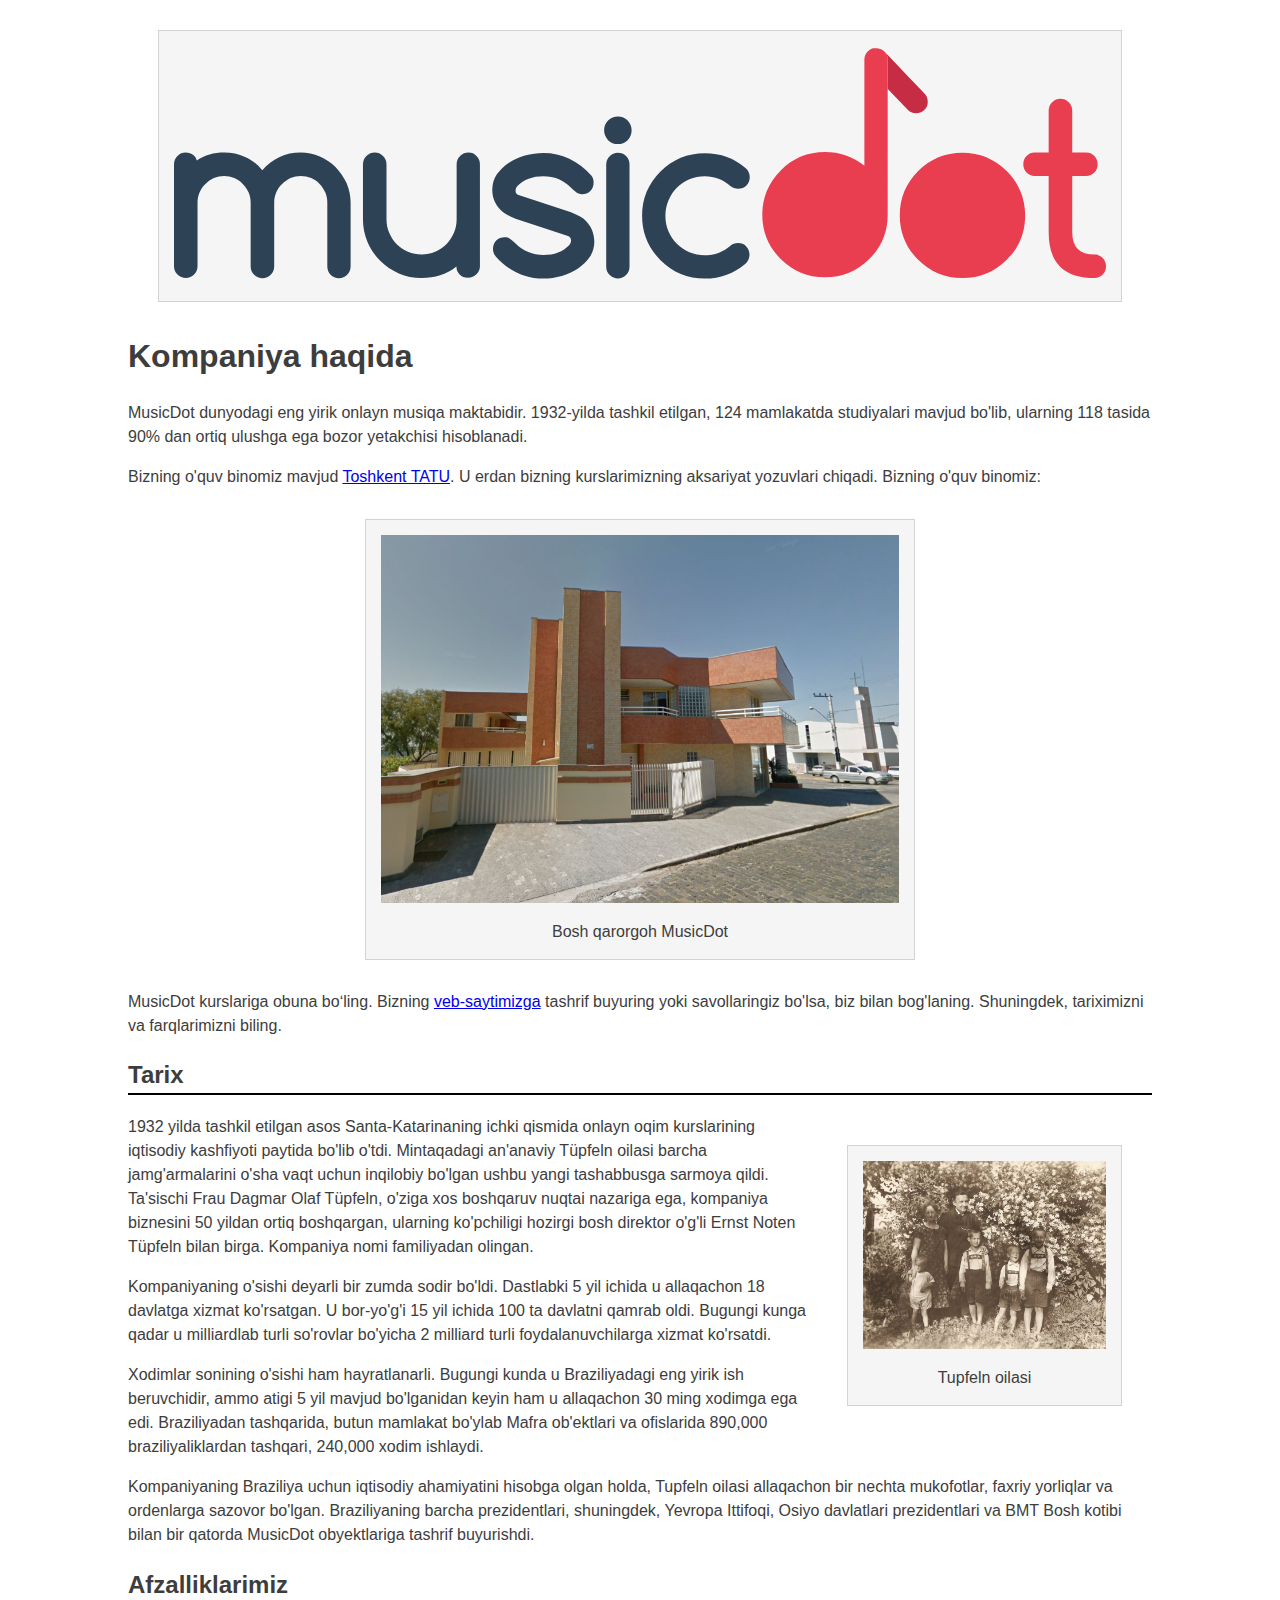
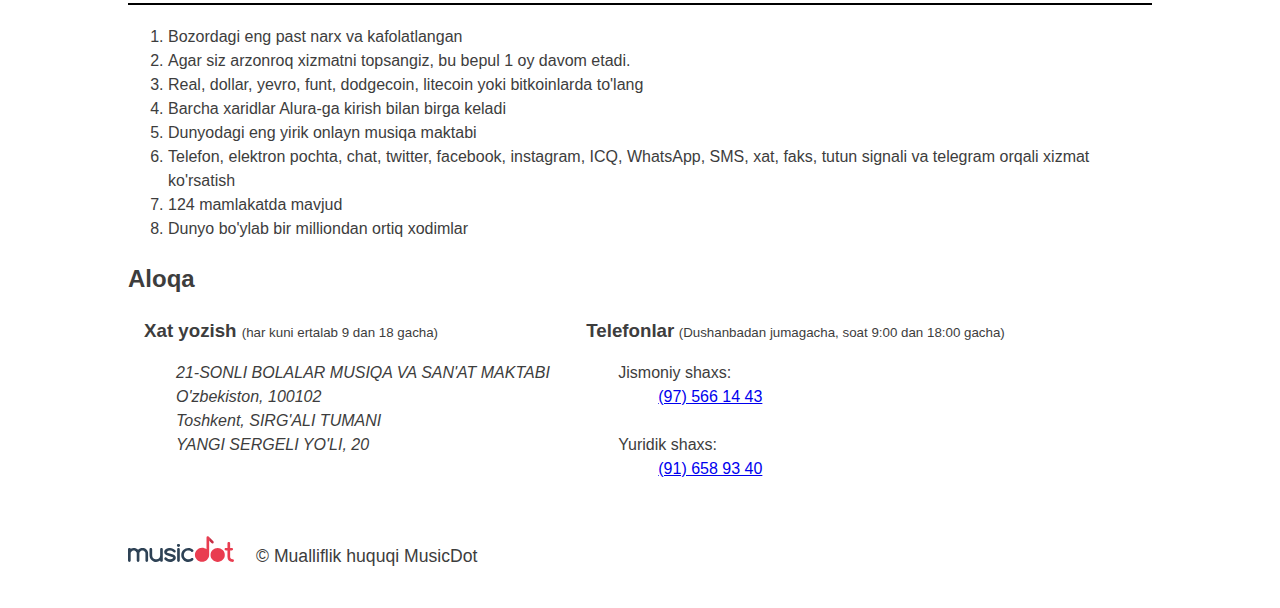
<file: about.html>
<!DOCTYPE html>
<html lang="pt-BR">

<head>
    <meta charset="utf-8">
    <meta name="viewport" content="width=device-width">
    <title>Biz haqimizda</title>
    <link rel="icon" type="image/x-icon" href="img/favicon.ico">
    <link rel="stylesheet" href="css/sobre.css">
    <link rel="icon" href="img/favicon.ico">
</head>

<body>
    <figure>
        <img src="img/logo.svg" title="MusicDot" />
    </figure>

    <h1 class="Titulo">Kompaniya haqida</h1>


    <p>MusicDot dunyodagi eng yirik onlayn musiqa maktabidir. 1932-yilda tashkil etilgan, 124 mamlakatda studiyalari mavjud bo'lib, ularning 118 tasida 90% dan ortiq ulushga ega bozor yetakchisi hisoblanadi.</p>

    <p>Bizning o'quv binomiz mavjud <a
            href="https://www.google.com.br/maps/place/%D0%A2%D0%B0%D1%88%D0%BA%D0%B5%D0%BD%D1%82%D1%81%D0%BA%D0%B8%D0%B9+%D0%A3%D0%BD%D0%B8%D0%B2%D0%B5%D1%80%D1%81%D0%B8%D1%82%D0%B5%D1%82+%D0%98%D0%BD%D1%84%D0%BE%D1%80%D0%BC%D0%B0%D1%86%D0%B8%D0%BE%D0%BD%D0%BD%D1%8B%D1%85+%D0%A2%D0%B5%D1%85%D0%BD%D0%BE%D0%BB%D0%BE%D0%B3%D0%B8%D0%B9/@41.3409263,69.2845451,17z/data=!4m12!1m6!3m5!1s0x38ae8b534175ed31:0x52a8f9d9414a2ad8!2z0KLQsNGI0LrQtdC90YLRgdC60LjQuSDQo9C90LjQstC10YDRgdC40YLQtdGCINCY0L3RhNC-0YDQvNCw0YbQuNC-0L3QvdGL0YUg0KLQtdGF0L3QvtC70L7Qs9C40Lk!8m2!3d41.3409263!4d69.2867338!3m4!1s0x38ae8b534175ed31:0x52a8f9d9414a2ad8!8m2!3d41.3409263!4d69.2867338"
            target="_blank">Toshkent TATU</a>. U erdan bizning kurslarimizning aksariyat yozuvlari chiqadi. Bizning o'quv binomiz:</p>



    <figure class="matriz-musicdot">
        <img src="img/matriz-musicdot.png" title="Marshrut musicdot" />
        <figcaption>Bosh qarorgoh MusicDot</figcaption>
    </figure>




    <p>MusicDot kurslariga obuna boʻling. Bizning <a href="index.html">veb-saytimizga</a> tashrif buyuring yoki savollaringiz bo'lsa, biz bilan bog'laning. Shuningdek, tariximizni va farqlarimizni biling.</p>


    <h2 class="subtitulo" id="História">Tarix</h2>
    <figure class="familia-tupfeln">
        <img src="img/familia-tupfeln.jpg" title="Foto da família tüpfeln" />
        <figcaption>Tupfeln oilasi</figcaption>
    </figure>


    <p>1932 yilda tashkil etilgan asos Santa-Katarinaning ichki qismida onlayn oqim kurslarining iqtisodiy
         kashfiyoti paytida bo'lib o'tdi. Mintaqadagi an'anaviy Tüpfeln oilasi barcha jamg'armalarini o'sha 
         vaqt uchun inqilobiy bo'lgan ushbu yangi tashabbusga sarmoya qildi. Ta'sischi Frau Dagmar Olaf 
         Tüpfeln, o'ziga xos boshqaruv nuqtai nazariga ega, kompaniya biznesini 50 yildan ortiq boshqargan, 
         ularning ko'pchiligi hozirgi bosh direktor o'g'li Ernst Noten Tüpfeln bilan birga. Kompaniya nomi 
         familiyadan olingan.</p>

    <p>Kompaniyaning o'sishi deyarli bir zumda sodir bo'ldi. Dastlabki 5 yil ichida u allaqachon 18 davlatga 
        xizmat ko'rsatgan. U bor-yo'g'i 15 yil ichida 100 ta davlatni qamrab oldi. Bugungi kunga qadar u 
        milliardlab turli so'rovlar bo'yicha 2 milliard turli foydalanuvchilarga xizmat ko'rsatdi.</p>

    <p>Xodimlar sonining o'sishi ham hayratlanarli. Bugungi kunda u Braziliyadagi eng yirik ish beruvchidir, 
        ammo atigi 5 yil mavjud bo'lganidan keyin ham u allaqachon 30 ming xodimga ega edi. Braziliyadan 
        tashqarida, butun mamlakat bo'ylab Mafra ob'ektlari va ofislarida 890,000 braziliyaliklardan tashqari, 
        240,000 xodim ishlaydi.</p>

    <p>Kompaniyaning Braziliya uchun iqtisodiy ahamiyatini hisobga olgan holda, Tupfeln oilasi allaqachon 
        bir nechta mukofotlar, faxriy yorliqlar va ordenlarga sazovor bo'lgan. Braziliyaning barcha 
        prezidentlari, shuningdek, Yevropa Ittifoqi, Osiyo davlatlari prezidentlari va BMT Bosh kotibi 
        bilan bir qatorda MusicDot obyektlariga tashrif buyurishdi.</p>
    <h2 class="subtitulo" id="Diferenciais">Afzalliklarimiz</h2>
    <ol>
        <li>Bozordagi eng past narx va kafolatlangan </li>
        <li>Agar siz arzonroq xizmatni topsangiz, bu bepul 1 oy davom etadi.</li>
        <li>Real, dollar, yevro, funt, dodgecoin, litecoin yoki bitkoinlarda to'lang</li>
        <li>Barcha xaridlar Alura-ga kirish bilan birga keladi</li>
        <li>Dunyodagi eng yirik onlayn musiqa maktabi</li>
        <li>Telefon, elektron pochta, chat, twitter, facebook, instagram, ICQ, WhatsApp, SMS, xat, faks, tutun signali va telegram orqali xizmat ko'rsatish</li>
        <li>124 mamlakatda mavjud</li>
        <li>Dunyo bo'ylab bir milliondan ortiq xodimlar</li>
    </ol>
    <h2 id="Contato" class="Titulo">Aloqa</h2>
    <div class="contato__secao">
        <h3 class="contato__subtitulo"> Xat yozish </h3>
        <small> (har kuni ertalab 9 dan 18 gacha) </small>

        <address class="contato__info">
            21-SONLI BOLALAR MUSIQA VA SAN'AT MAKTABI
            <br>
            O'zbekiston, 100102
            <br>
            Toshkent, SIRG'ALI TUMANI 
            <br>
            YANGI SERGELI YO'LI, 20
        </address>
    </div>

    <div class="contato__secao contato__secao--telefone">
        <h3 class="contato__subtitulo">Telefonlar</h3>
        <small> (Dushanbadan jumagacha, soat 9:00 dan 18:00 gacha) </small>

        <dl class="contato__info">
            <dt class="contato__info--titulo">Jismoniy shaxs: </dt>
            <dd class="contato__info--descricao"> <a href="tel://114118-3319">(97) 566 14 43</a> </dd>
            <br>
            <dt class="contato__info--titulo">Yuridik shaxs: </dt>
            <dd class="contato__info--descricao"> <a href="tel://114118-2172"> (91) 658 93 40 </a> </dd>
        </dl>
    </div>
    <footer class="rodape" >
        <img src="img/logo.svg" title="Logo da musicdot" class="rodape__logo">
        <p class="rodape__copyright"> &copy; Mualliflik huquqi MusicDot </p>
    </footer>
</body>

</html>
</file>
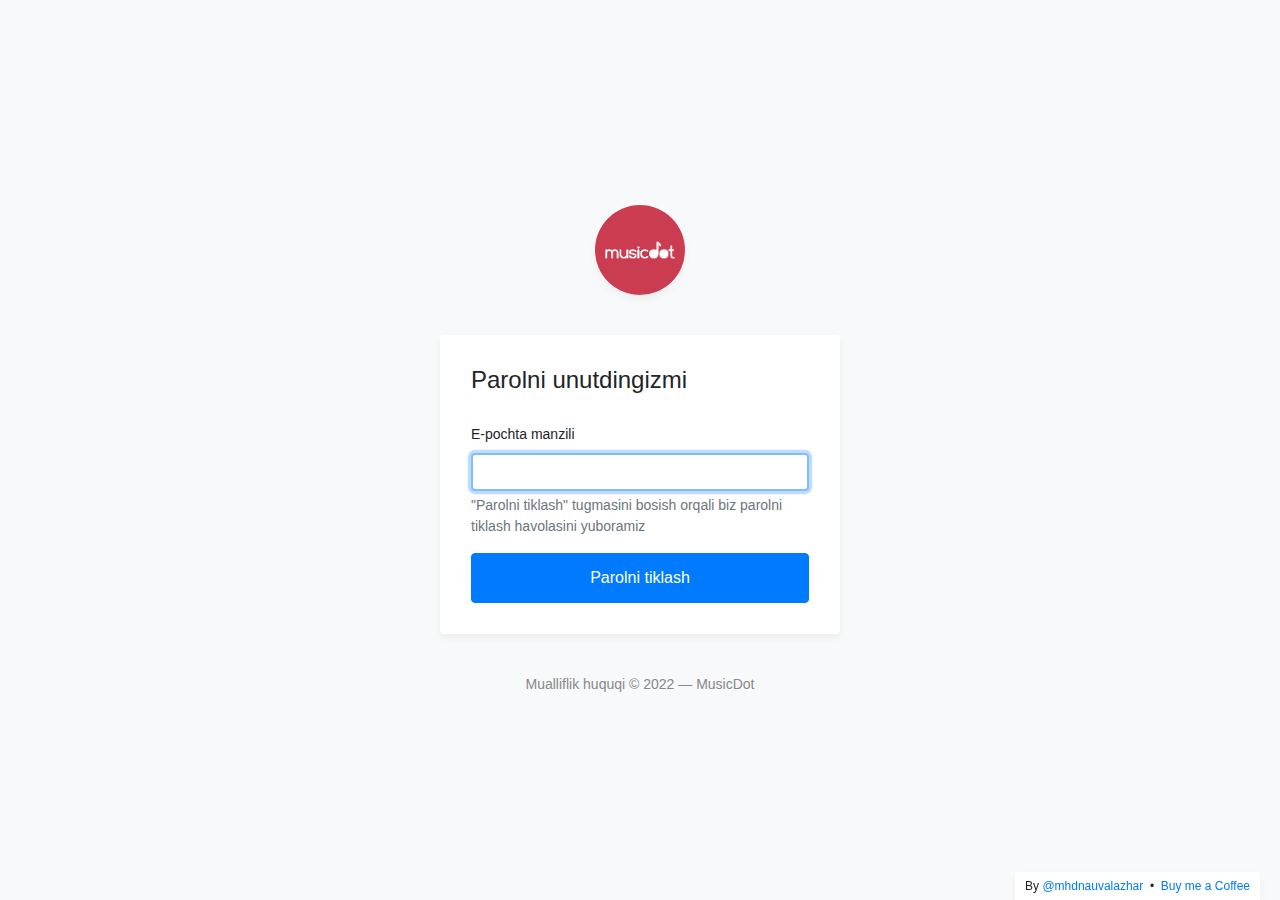
<file: forgot.html>
<!DOCTYPE html>
<html lang="en">
<head>
	<meta charset="utf-8">
	<meta name="author" content="Kodinger">
	<meta name="viewport" content="width=device-width,initial-scale=1">
	<title>Parolni tiklash</title>
	<link rel="stylesheet" href="https://stackpath.bootstrapcdn.com/bootstrap/4.3.1/css/bootstrap.min.css" integrity="sha384-ggOyR0iXCbMQv3Xipma34MD+dH/1fQ784/j6cY/iJTQUOhcWr7x9JvoRxT2MZw1T" crossorigin="anonymous">
	<link rel="stylesheet" type="text/css" href="css/my-login.css">
	<link rel="icon" href="img/favicon.ico">
</head>
<body class="my-login-page">
	<section class="h-100">
		<div class="container h-100">
			<div class="row justify-content-md-center align-items-center h-100">
				<div class="card-wrapper">
					<div class="brand">
						<img src="img/logomusic.png" alt="bootstrap 4 login page">
					</div>
					<div class="card fat">
						<div class="card-body">
							<h4 class="card-title">Parolni unutdingizmi</h4>
							<form method="POST" class="my-login-validation" novalidate="">
								<div class="form-group">
									<label for="email">E-pochta manzili</label>
									<input id="email" type="email" class="form-control" name="email" value="" required autofocus>
									<div class="invalid-feedback">
										Elektron pochta manzili yaroqsiz
									</div>
									<div class="form-text text-muted">
										"Parolni tiklash" tugmasini bosish orqali biz parolni tiklash havolasini yuboramiz
									</div>
								</div>

								<div class="form-group m-0">
									<button type="submit" class="btn btn-primary btn-block">
										Parolni tiklash
									</button>
								</div>
							</form>
						</div>
					</div>
					<div class="footer">
						Mualliflik huquqi &copy; 2022 &mdash; MusicDot
					</div>
				</div>
			</div>
		</div>
	</section>

	<script src="https://code.jquery.com/jquery-3.3.1.slim.min.js" integrity="sha384-q8i/X+965DzO0rT7abK41JStQIAqVgRVzpbzo5smXKp4YfRvH+8abtTE1Pi6jizo" crossorigin="anonymous"></script>
	<script src="js/my-login.js"></script>
</body>
</html>
</file>
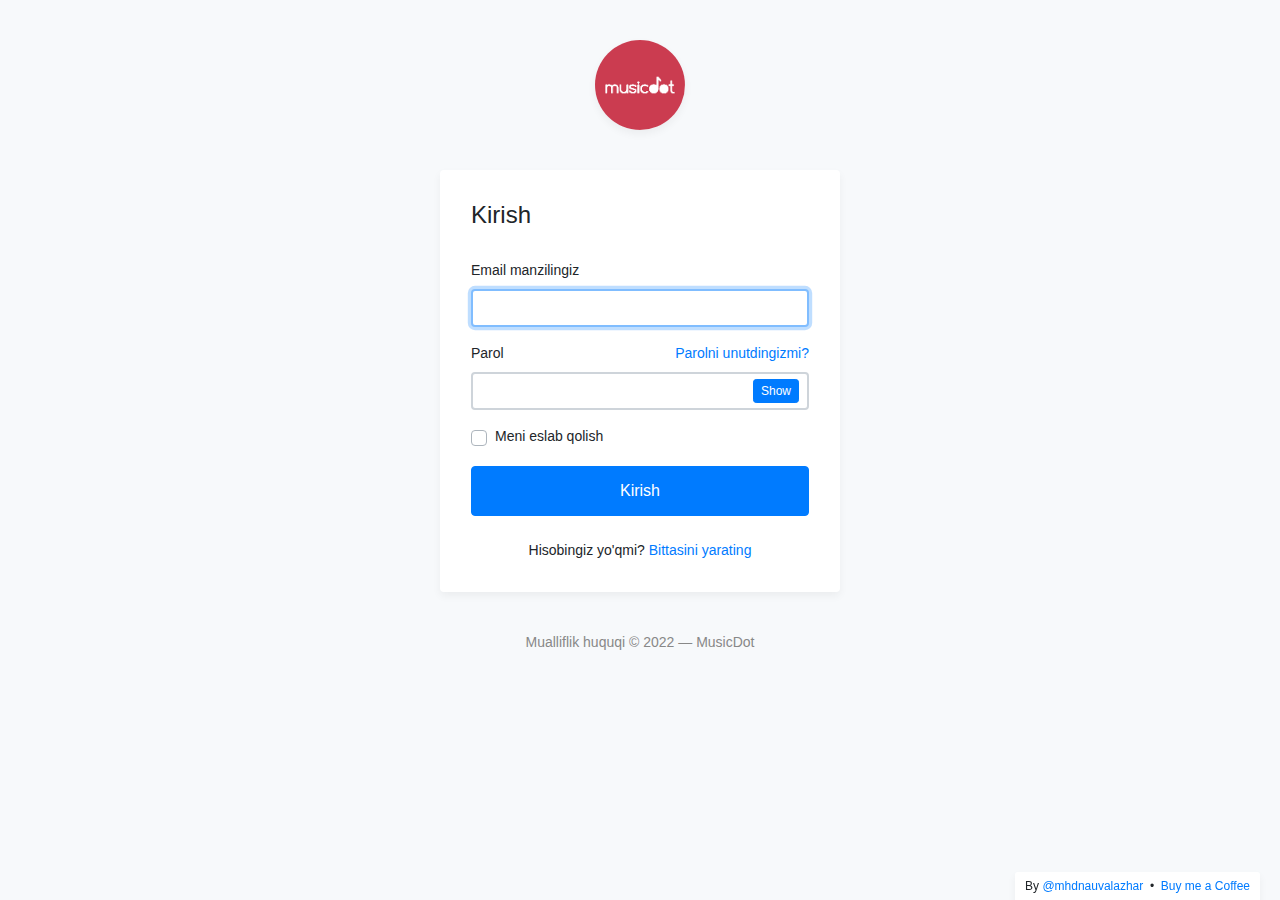
<file: login.html>
<!DOCTYPE html>
<html lang="en">
<head>
	<meta charset="utf-8">
	<meta name="author" content="Kodinger">
	<meta name="viewport" content="width=device-width,initial-scale=1">
	<title>Kirish</title>
	<link rel="stylesheet" href="https://stackpath.bootstrapcdn.com/bootstrap/4.3.1/css/bootstrap.min.css" integrity="sha384-ggOyR0iXCbMQv3Xipma34MD+dH/1fQ784/j6cY/iJTQUOhcWr7x9JvoRxT2MZw1T" crossorigin="anonymous">
	<link rel="stylesheet" type="text/css" href="css/my-login.css">
	<link rel="icon" href="img/favicon.ico">
</head>

<body class="my-login-page">
	<section class="h-100">
		<div class="container h-100">
			<div class="row justify-content-md-center h-100">
				<div class="card-wrapper">
					<div class="brand">
						<img src="img/logomusic.png" alt="logo">
					</div>
					<div class="card fat">
						<div class="card-body">
							<h4 class="card-title">Kirish</h4>
							<form method="POST" class="my-login-validation" novalidate="">
								<div class="form-group">
									<label for="email">Email manzilingiz</label>
									<input id="email" type="email" class="form-control" name="email" value="" required autofocus>
									<div class="invalid-feedback">
										Elektron pochta manzili yaroqsiz
									</div>
								</div>

								<div class="form-group">
									<label for="password">Parol
										<a href="forgot.html" class="float-right">
											Parolni unutdingizmi?
										</a>
									</label>
									<input id="password" type="password" class="form-control" name="password" required data-eye>
								    <div class="invalid-feedback">
								    	Parol talab qilinadi
							    	</div>
								</div>

								<div class="form-group">
									<div class="custom-checkbox custom-control">
										<input type="checkbox" name="remember" id="remember" class="custom-control-input">
										<label for="remember" class="custom-control-label">Meni eslab qolish</label>
									</div>
								</div>

								<div class="form-group m-0">
									<button type="submit" class="btn btn-primary btn-block">
										Kirish
									</button>
								</div>
								<div class="mt-4 text-center">
									Hisobingiz yo'qmi? <a href="register.html">Bittasini yarating</a>
								</div>
							</form>
						</div>
					</div>
					<div class="footer">
						Mualliflik huquqi &copy; 2022 &mdash; MusicDot
					</div>
				</div>
			</div>
		</div>
	</section>

	<script src="https://code.jquery.com/jquery-3.3.1.slim.min.js" integrity="sha384-q8i/X+965DzO0rT7abK41JStQIAqVgRVzpbzo5smXKp4YfRvH+8abtTE1Pi6jizo" crossorigin="anonymous"></script>
	<script src="https://cdnjs.cloudflare.com/ajax/libs/popper.js/1.14.7/umd/popper.min.js" integrity="sha384-UO2eT0CpHqdSJQ6hJty5KVphtPhzWj9WO1clHTMGa3JDZwrnQq4sF86dIHNDz0W1" crossorigin="anonymous"></script>
	<script src="https://stackpath.bootstrapcdn.com/bootstrap/4.3.1/js/bootstrap.min.js" integrity="sha384-JjSmVgyd0p3pXB1rRibZUAYoIIy6OrQ6VrjIEaFf/nJGzIxFDsf4x0xIM+B07jRM" crossorigin="anonymous"></script>
	<script src="js/my-login.js"></script>
</body>
</html>
</file>
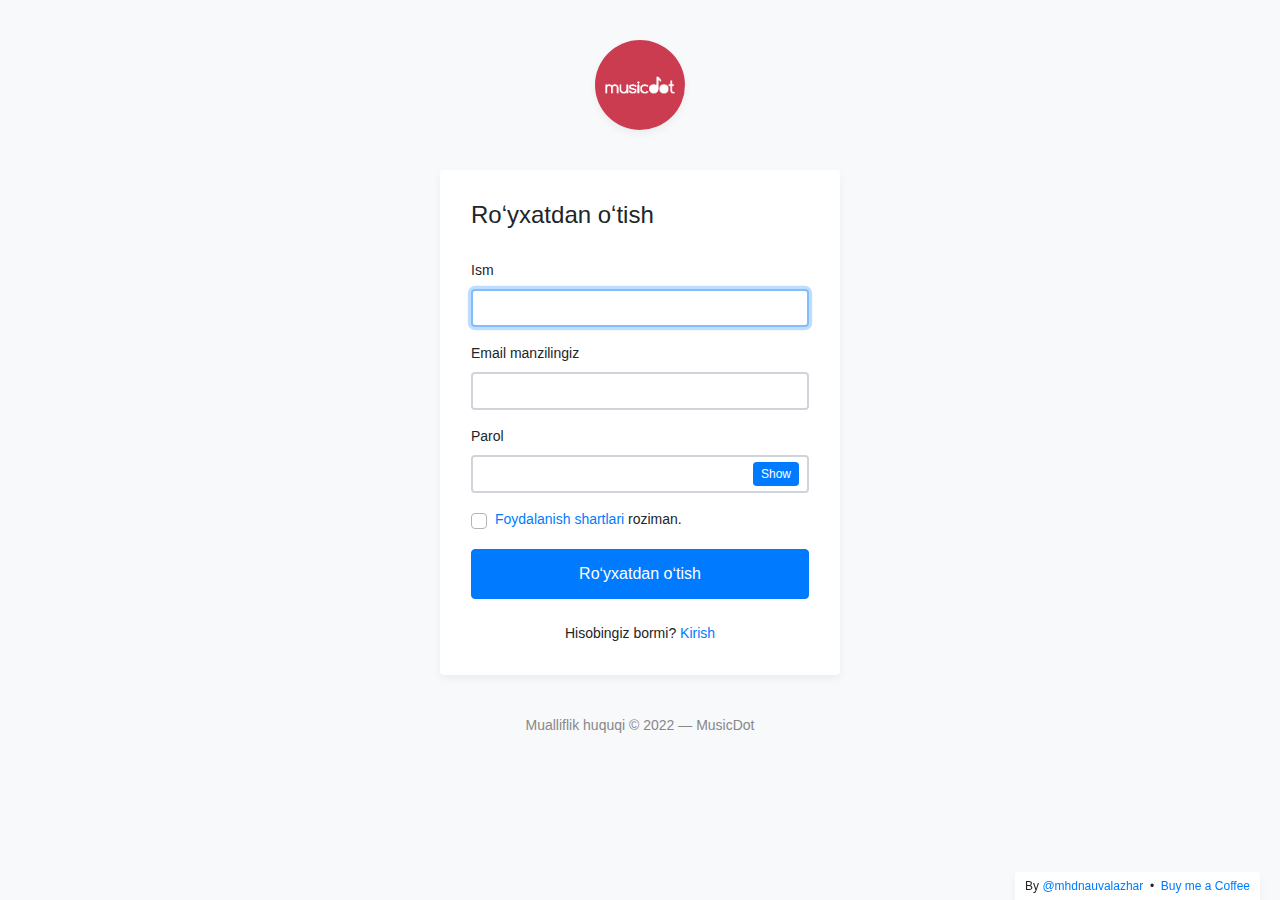
<file: register.html>
<!DOCTYPE html>
<html lang="en">
<head>
	<meta charset="utf-8">
	<meta name="author" content="Kodinger">
	<meta name="viewport" content="width=device-width,initial-scale=1">
	<title>Ro'yxatdan o'tish</title>
	<link rel="stylesheet" href="https://stackpath.bootstrapcdn.com/bootstrap/4.3.1/css/bootstrap.min.css" integrity="sha384-ggOyR0iXCbMQv3Xipma34MD+dH/1fQ784/j6cY/iJTQUOhcWr7x9JvoRxT2MZw1T" crossorigin="anonymous">
	<link rel="stylesheet" type="text/css" href="css/my-login.css">
	<link rel="icon" href="img/favicon.ico">
</head>
<body class="my-login-page">
	<section class="h-100">
		<div class="container h-100">
			<div class="row justify-content-md-center h-100">
				<div class="card-wrapper">
					<div class="brand">
						<img src="img/logomusic.png" alt="bootstrap 4 login page">
					</div>
					<div class="card fat">
						<div class="card-body">
							<h4 class="card-title">Roʻyxatdan oʻtish</h4>
							<form method="POST" class="my-login-validation" novalidate="">
								<div class="form-group">
									<label for="name">Ism</label>
									<input id="name" type="text" class="form-control" name="name" required autofocus>
									<div class="invalid-feedback">
										Ismingiz nima?
									</div>
								</div>

								<div class="form-group">
									<label for="email">Email manzilingiz</label>
									<input id="email" type="email" class="form-control" name="email" required>
									<div class="invalid-feedback">
										Email manzilingiz yaroqsiz
									</div>
								</div>

								<div class="form-group">
									<label for="password">Parol</label>
									<input id="password" type="password" class="form-control" name="password" required data-eye>
									<div class="invalid-feedback">
										Parol talab qilinadi
									</div>
								</div>

								<div class="form-group">
									<div class="custom-checkbox custom-control">
										<input type="checkbox" name="agree" id="agree" class="custom-control-input" required="">
										<label for="agree" class="custom-control-label"><a href="#">Foydalanish shartlari</a> roziman.</label>
										<div class="invalid-feedback">
											Shartlarimizga rozi bo'lishingiz kerak
										</div>
									</div>
								</div>

								<div class="form-group m-0">
									<button type="submit" class="btn btn-primary btn-block">
										Roʻyxatdan oʻtish
									</button>
								</div>
								<div class="mt-4 text-center">
									Hisobingiz bormi? <a href="login.html">Kirish</a>
								</div>
							</form>
						</div>
					</div>
					<div class="footer">
						Mualliflik huquqi &copy; 2022 &mdash; MusicDot
					</div>
				</div>
			</div>
		</div>
	</section>

	<script src="https://code.jquery.com/jquery-3.3.1.slim.min.js" integrity="sha384-q8i/X+965DzO0rT7abK41JStQIAqVgRVzpbzo5smXKp4YfRvH+8abtTE1Pi6jizo" crossorigin="anonymous"></script>
	<script src="https://stackpath.bootstrapcdn.com/bootstrap/4.3.1/js/bootstrap.min.js" integrity="sha384-JjSmVgyd0p3pXB1rRibZUAYoIIy6OrQ6VrjIEaFf/nJGzIxFDsf4x0xIM+B07jRM" crossorigin="anonymous"></script>
	<script src="js/my-login.js"></script>
</body>
</html>
</file>
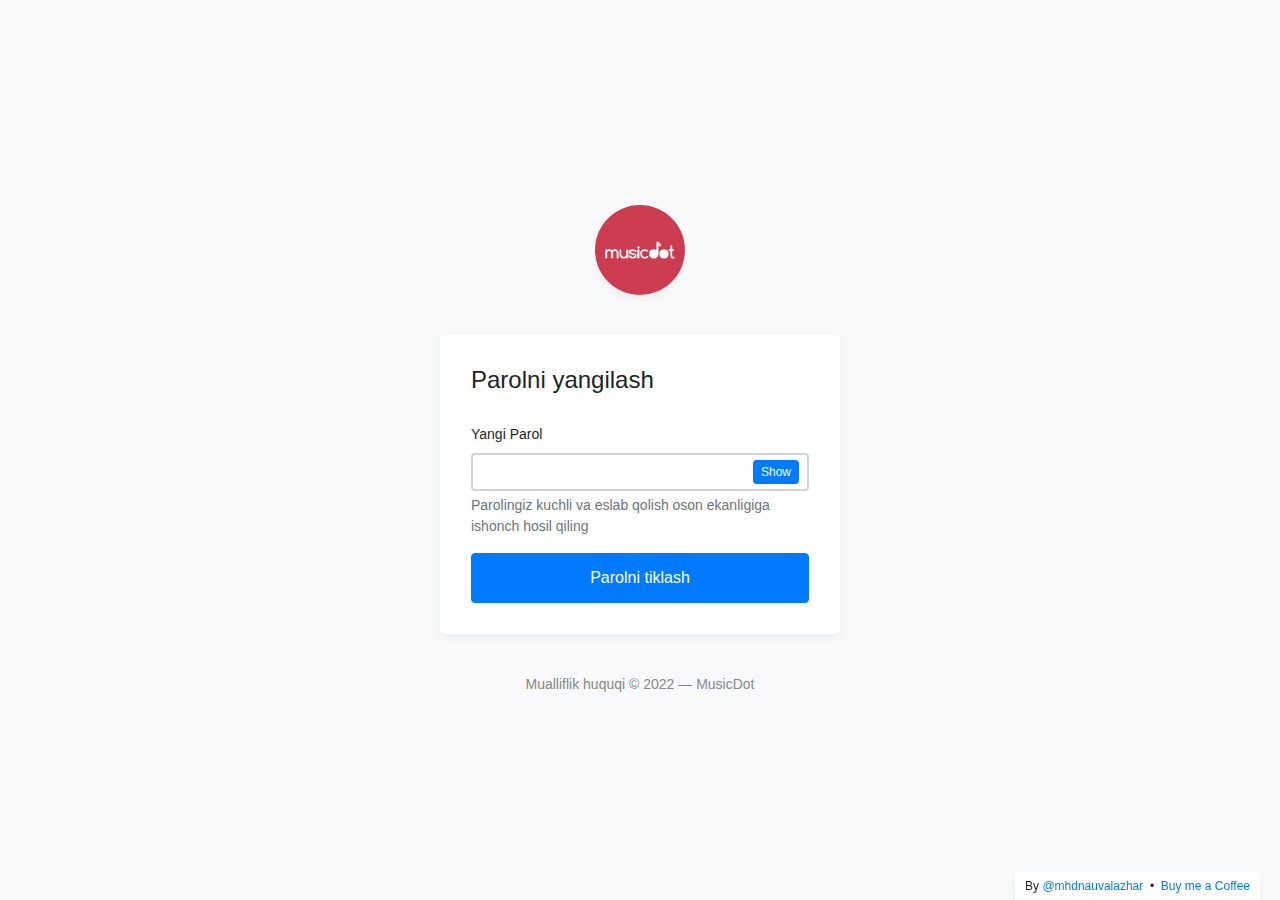
<file: reset.html>
<!DOCTYPE html>
<html lang="en">
<head>
	<meta charset="utf-8">
	<meta name="author" content="Kodinger">
	<meta name="viewport" content="width=device-width,initial-scale=1">
	<title>Parolni yangilash</title>
	<link rel="stylesheet" href="https://stackpath.bootstrapcdn.com/bootstrap/4.3.1/css/bootstrap.min.css" integrity="sha384-ggOyR0iXCbMQv3Xipma34MD+dH/1fQ784/j6cY/iJTQUOhcWr7x9JvoRxT2MZw1T" crossorigin="anonymous">
	<link rel="stylesheet" type="text/css" href="css/my-login.css">
	<link rel="icon" href="img/favicon.ico">
</head>
<body class="my-login-page">
	<section class="h-100">
		<div class="container h-100">
			<div class="row justify-content-md-center align-items-center h-100">
				<div class="card-wrapper">
					<div class="brand">
						<img src="img/logomusic.png" alt="bootstrap 4 login page">
					</div>
					<div class="card fat">
						<div class="card-body">
							<h4 class="card-title">Parolni yangilash</h4>
							<form method="POST" class="my-login-validation" novalidate="">
								<div class="form-group">
									<label for="new-password">Yangi Parol</label>
									<input id="new-password" type="password" class="form-control" name="password" required autofocus data-eye>
									<div class="invalid-feedback">
										Parol talab qilinadi
									</div>
									<div class="form-text text-muted">
										Parolingiz kuchli va eslab qolish oson ekanligiga ishonch hosil qiling
									</div>
								</div>

								<div class="form-group m-0">
									<button type="submit" class="btn btn-primary btn-block">
										Parolni tiklash
									</button>
								</div>
							</form>
						</div>
					</div>
					<div class="footer">
						Mualliflik huquqi &copy; 2022 &mdash; MusicDot
					</div>
				</div>
			</div>
		</div>
	</section>

	<script src="https://code.jquery.com/jquery-3.3.1.slim.min.js" integrity="sha384-q8i/X+965DzO0rT7abK41JStQIAqVgRVzpbzo5smXKp4YfRvH+8abtTE1Pi6jizo" crossorigin="anonymous"></script>
	<script src="https://stackpath.bootstrapcdn.com/bootstrap/4.3.1/js/bootstrap.min.js" integrity="sha384-JjSmVgyd0p3pXB1rRibZUAYoIIy6OrQ6VrjIEaFf/nJGzIxFDsf4x0xIM+B07jRM" crossorigin="anonymous"></script>
	<script src="js/my-login.js"></script>
</body>
</html>
</file>
<file: css/sobre.css>
body {
  width: 80%;
  margin-left: auto;
  margin-right: auto;
  font-size: 16px;
  line-height: 1.5;
  font-family: 'Helvetica', 'Lucida Grande', sans-serif;
  color: #3d3d3d;
}

.titulo {
  padding: 10px;
  font-size: 32px;
  background-color: #e1edf2;
}

.subtitulo {
  border-bottom: 2px solid black;
}

figure {
  max-width: 100%;
  box-sizing: border-box;
  margin: 30px;
  padding: 15px;
  text-align: center;
  background-color: whitesmoke;
  border: 1px solid lightgrey;
}

figcaption {
  margin-top: 10px;
}

.matriz-musicdot {
  width: 550px;
  margin-left: auto;
  margin-right: auto;
}

.familia-tupfeln {
  width: 275px;
  float: right;
}

figure img {
  width: 100%;
}

.contato__subtitulo {
  display: inline;
}

.contato__secao {
  display: inline-block;
  vertical-align: top;
  margin-left: 16px;
}

.contato__secao--telefone {
  margin-left: 32px;
}

.contato__info {
  margin: 16px 0 24px;
  padding-left: 32px;
}

.contato__info-titulo,
.contato__info-descricao {
  display: inline;
}

.contato__info-descricao {
  margin-left: 10px;
}

.rodape {
  padding: 1.75em 0;
  font-size: 1.1rem;
}

.rodape__logo {
  width: 6em;
}

.rodape__copyright {
  display: inline;
  margin-left: 1em;
}

@media (max-width: 850px) {
  .contato__secao {
    display: block;
    margin-left: 1em;
  }
}

@media (max-width: 622px) {
  .familia-tupfeln {
    float: none;
    margin: 0 auto;
  }
}

@media (max-width: 446px) {
  .contato__subtitulo {
    display: block;
    margin-bottom: 0;
  }

  .contato__info {
    padding-left: 5px;
    font-size: .92em;
    border-left: 2px solid lightgray;
  }

  .rodape {
    font-size: .92em;
  }
}

@media (max-width: 342px) {
  .contato__info-descricao {
    display: block;
    margin-left: 1em;
  }
}
</file>
<file: css/my-login.css>
html,body {
	height: 100%;
}

body.my-login-page {
	background-color: #f7f9fb;
	font-size: 14px;
}

.my-login-page .brand {
	width: 90px;
	height: 90px;
	overflow: hidden;
	border-radius: 50%;
	margin: 40px auto;
	box-shadow: 0 4px 8px rgba(0,0,0,.05);
	position: relative;
	z-index: 1;
}

.my-login-page .brand img {
	width: 100%;
}

.my-login-page .card-wrapper {
	width: 400px;
}

.my-login-page .card {
	border-color: transparent;
	box-shadow: 0 4px 8px rgba(0,0,0,.05);
}

.my-login-page .card.fat {
	padding: 10px;
}

.my-login-page .card .card-title {
	margin-bottom: 30px;
}

.my-login-page .form-control {
	border-width: 2.3px;
}

.my-login-page .form-group label {
	width: 100%;
}

.my-login-page .btn.btn-block {
	padding: 12px 10px;
}

.my-login-page .footer {
	margin: 40px 0;
	color: #888;
	text-align: center;
}

@media screen and (max-width: 425px) {
	.my-login-page .card-wrapper {
		width: 90%;
		margin: 0 auto;
	}
}

@media screen and (max-width: 320px) {
	.my-login-page .card.fat {
		padding: 0;
	}

	.my-login-page .card.fat .card-body {
		padding: 15px;
	}
}
</file>
